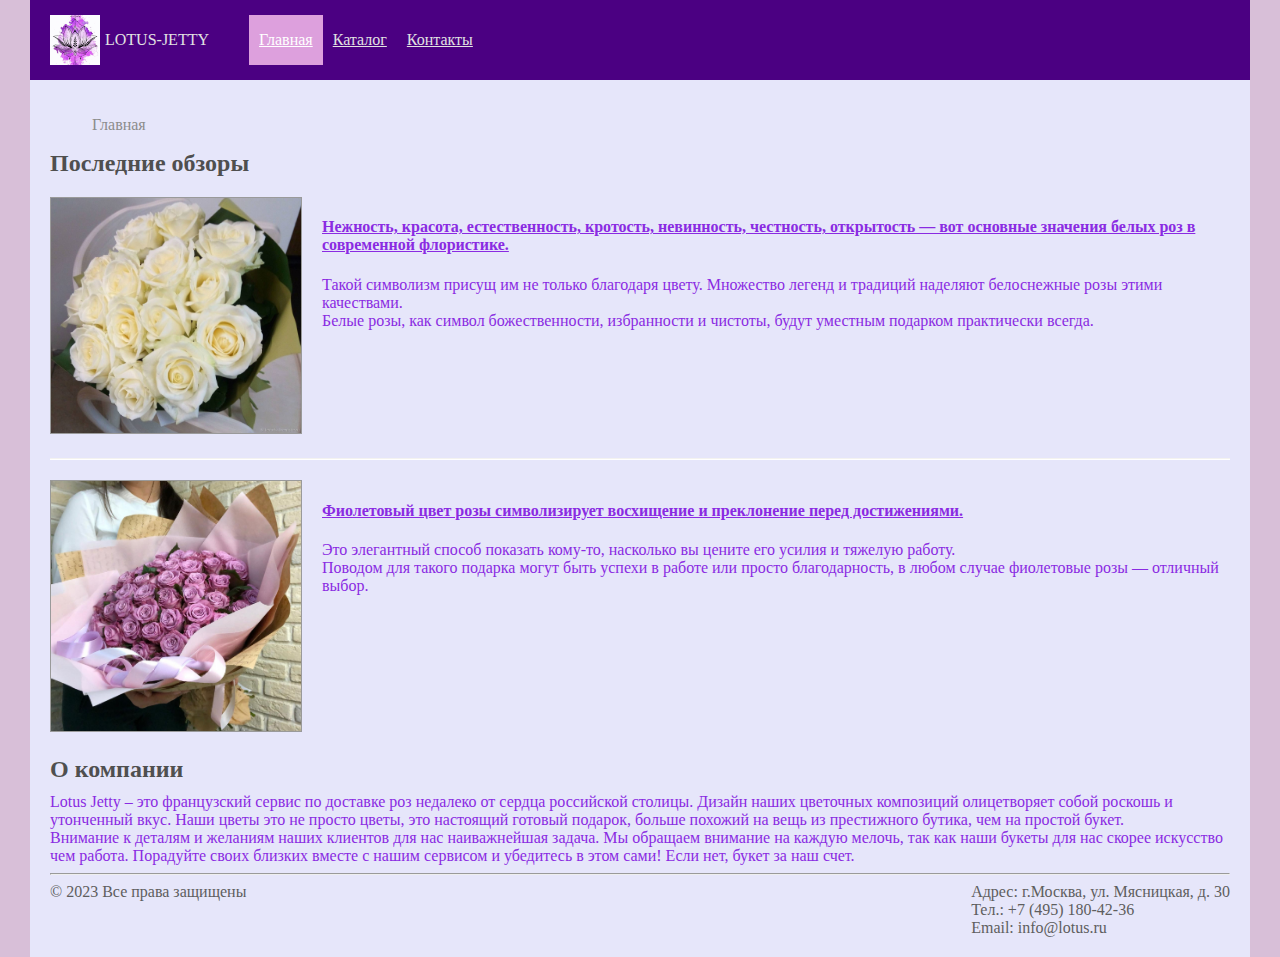
<file: index.html>
<!DOCTYPE html>
<html lang="en">
<head>
    <meta charset="UTF-8">
    <link rel="stylesheet" href="css/style.css">
    <title>Главная страница</title>
<link rel="apple-touch-icon" sizes="57x57" href="icons/apple-icon-57x57.png">
<link rel="apple-touch-icon" sizes="60x60" href="icons/apple-icon-60x60.png">
<link rel="apple-touch-icon" sizes="72x72" href="icons/apple-icon-72x72.png">
<link rel="apple-touch-icon" sizes="76x76" href="icons/apple-icon-76x76.png">
<link rel="apple-touch-icon" sizes="114x114" href="icons/apple-icon-114x114.png">
<link rel="apple-touch-icon" sizes="120x120" href="icons/apple-icon-120x120.png">
<link rel="apple-touch-icon" sizes="144x144" href="icons/apple-icon-144x144.png">
<link rel="apple-touch-icon" sizes="152x152" href="icons/apple-icon-152x152.png">
<link rel="apple-touch-icon" sizes="180x180" href="icons/apple-icon-180x180.png">
<link rel="icon" type="image/png" sizes="192x192"  href="icons/android-icon-192x192.png">
<link rel="icon" type="image/png" sizes="32x32" href="icons/favicon-32x32.png">
<link rel="icon" type="image/png" sizes="96x96" href="icons/favicon-96x96.png">
<link rel="icon" type="image/png" sizes="16x16" href="icons/favicon-16x16.png">
<link rel="manifest" href="/manifest.json">
<meta name="msapplication-TileColor" content="#ffffff">
<meta name="msapplication-TileImage" content="icons/ms-icon-144x144.png">
<meta name="theme-color" content="#ffffff">
</head>
<body>
<header>
    <div class="lg">
        <img src="./img/a5158.jpg" alt="Lotus-Jetty - магазин цветов"><span>lotus-jetty</span>
    </div>
    <nav class="main-menu">
        <ul>
            <li><a class="active" href="#">Главная</a></li>
            <li><a href="catalog.html">Каталог</a></li>
            <li><a href="./contacts.html">Контакты</a></li>
        </ul>
    </nav>
</header>
<div class="content">
    <nav class="breadcrumbs">
        <ul>
            <li>Главная</li>
        </ul>
    </nav>
    <main>
        <div class="reviews">
            <h3>Последние обзоры</h3>
            <div class="reviews-box">
                <div><img class="news-img" src="./img/product/roseWhite.jpg" alt="Букет белых роз"></div>
                <div class="news-info">
                    <h4><a href="#">Нежность, красота, естественность, кротость, невинность, честность, открытость — вот основные значения белых роз в современной флористике.</a></h4>
                    <p>Такой символизм присущ им не только благодаря цвету. Множество легенд и традиций наделяют белоснежные розы этими качествами.</p>
                    <p>Белые розы, как символ божественности, избранности и чистоты, будут уместным подарком практически всегда.</p>
                </div>
            </div>
            <div class="line"></div>
            <div class="reviews-box">
                <div ><img class="news-img" src="./img/product/rosePurple.jpeg" alt="Букет фиолетовых роз"></div>
                <div class="news-info">
                    <h4><a href="#">Фиолетовый цвет розы символизирует восхищение и преклонение перед достижениями.</a></h4>
                    <p>Это элегантный способ показать кому-то, насколько вы цените его усилия и тяжелую работу. </p>
                    <p>Поводом для такого подарка могут быть успехи в работе или просто благодарность, в любом случае фиолетовые розы — отличный выбор.</p>
                </div>
            </div>
        </div>
        <div class="info-company">
            <h3>О компании</h3>
            <p>Lotus Jetty – это французский сервис по доставке роз недалеко от сердца российской столицы.  
                Дизайн наших цветочных композиций олицетворяет собой роскошь и утонченный вкус. Наши цветы 
                это не просто цветы, это настоящий готовый подарок, больше похожий на вещь из престижного бутика, чем 
                на простой букет.</p>
            <p>Внимание к деталям и желаниям наших клиентов для нас наиважнейшая задача. Мы обращаем внимание на каждую 
                мелочь, так как наши букеты для нас скорее искусство чем работа. Порадуйте своих близких вместе с нашим 
                сервисом и убедитесь в этом сами! Если нет, букет за наш счет.</p>
        </div>
    </main>
    <hr>
    <footer>
        <div class="copyright">
            <p>&copy;&nbsp;2023 Все права защищены</p>
        </div>
        <div class="footer-info">
            <p> </p>
            <p>Адрес: г.Москва, ул. Мясницкая, д. 30</p>
            <p>Тел.: +7 (495) 180-42-36</p>
            <p>Email: info@lotus.ru</p>
        </div>
    </footer>
</div>
<script>
    if ('serviceWorker' in navigator) {
     window.addEventListener('load', function() {  
       navigator.serviceWorker.register('/sw.js').then(
         function(registration) {
           // Registration was successful
           console.log('ServiceWorker registration successful with scope: ', registration.scope); },
         function(err) {
           // registration failed :(
           console.log('ServiceWorker registration failed: ', err);
         });
     });
    }
    </script>
</body>
</html>
</file>
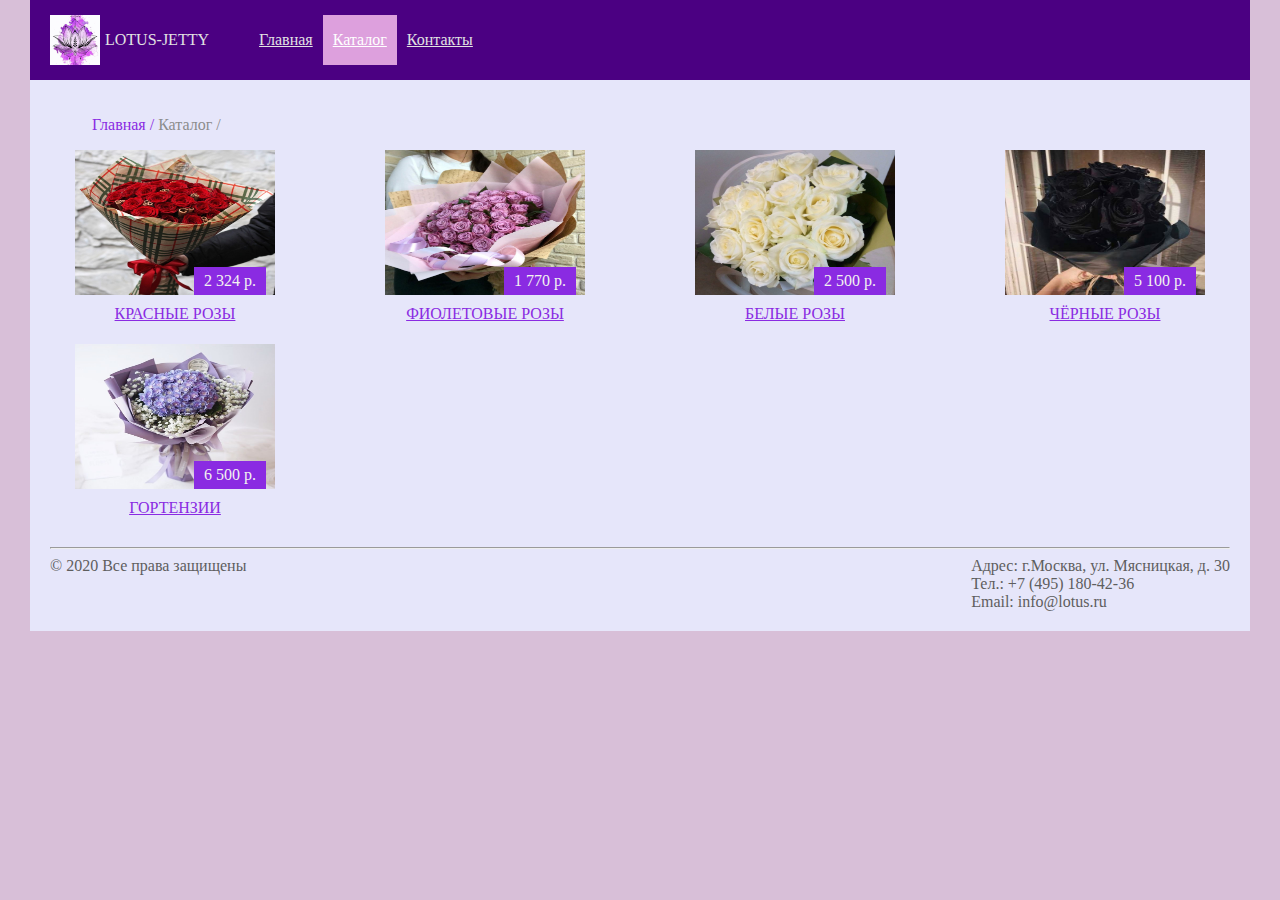
<file: catalog.html>
<!DOCTYPE html>
<html lang="en">
<head>
    <meta charset="UTF-8">
    <link rel="stylesheet" href="./css/style.css">
    <title>Страница товара: Каталог </title>
</head>
<body>
<header>
    <div class="lg">
        <img src="./img/a5158.jpg" alt="Lotus-Jetty - магазин цветов"><span>lotus-jetty</span>
    </div>
    <nav class="main-menu">
        <ul>
            <li><a href="./index.html">Главная</a></li>
            <li><a class="active" href="./catalog.html">Каталог</a></li>
            <li><a href="./contacts.html">Контакты</a></li>
        </ul>
    </nav>
</header>
<div class="content">
    <nav class="breadcrumbs">
        <ul>
            <li><a href="./index.html">Главная /</a></li>
            <li>Каталог /</li>
        </ul>
    </nav>
    <main class="catalog">
        <div class="products-box">
            <a href="./catalog/roseRed.html">
                <div class="products-box__img">
                    <img src="./img/product/roseRed.jpg" alt="Розы">
                    <div class="price"> 2 324 р.</div>
                </div>
                <h4>Красные розы</h4>
            </a>
        </div>
        <div class="products-box">
            <a href="./catalog/rosePurple.html">
                <div class="products-box__img">
                    <img src="./img/product/rosePurple.jpeg" alt="Розы">
                    <div class="price">1 770 р.</div>
                </div>
                <h4>Фиолетовые розы</h4>
            </a>
        </div>
        <div class="products-box">
            <a href="./catalog/roseWhite.html">
                <div class="products-box__img">
                    <img src="./img/product/roseWhite.jpg" alt="Розы">
                    <div class="price">2 500 р.</div>
                </div>
                <h4>Белые розы</h4>
            </a>
        </div>
        <div class="products-box">
            <a href="./catalog/roseBlack.html">
                <div class="products-box__img">
                    <img src="./img/product/roseBlack.jpg" alt="Розы">
                    <div class="price">5 100 р.</div>
                </div>
                <h4>Чёрные розы</h4>
            </a>
        </div>
        <div class="products-box">
            <a href="./catalog/rosePurple.html">
                <div class="products-box__img">
                    <img src="./img/product/m34.jpg" alt="Розы">
                    <div class="price">6 500 р.</div>
                </div>
                <h4>Гортензии</h4>
            </a>
        </div>
    </main>
    <hr>
    <footer>
        <div class="copyright">
            <p>&copy;&nbsp;2020 Все права защищены</p>
        </div>
        <div class="footer-info">
            <p> </p>
            <p>Адрес: г.Москва, ул. Мясницкая, д. 30</p>
            <p>Тел.: +7 (495) 180-42-36</p>
            <p>Email: info@lotus.ru</p>
        </div>
    </footer>
</div>
</body>
</html>
</file>
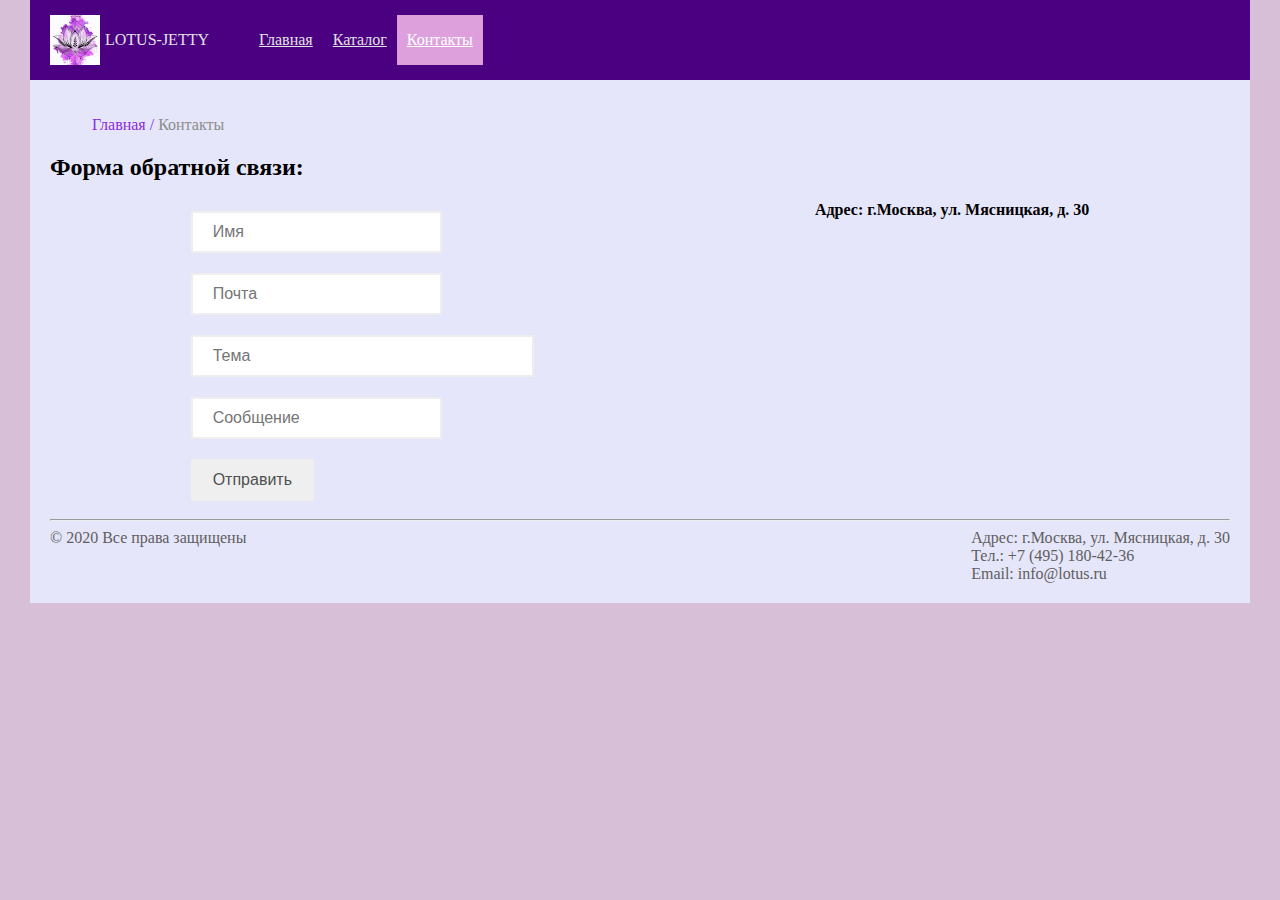
<file: contacts.html>
<!DOCTYPE html>
<html lang="en">
<head>
    <meta charset="UTF-8">
    <link rel="stylesheet" href="css/style.css">
    <title>Контакты</title>
</head>
<body>
<header>
    <div class="lg">
        <img src="./img/a5158.jpg" alt="Lotus-Jetty - магазин цветов"><span>lotus-jetty</span>
    </div>
    <nav class="main-menu">
        <ul>
            <li><a href="./index.html">Главная</a></li>
            <li><a href="catalog.html">Каталог</a></li>
            <li><a class="active" href="./contacts.html">Контакты</a></li>
        </ul>
    </nav>
</header>
<div class="content">
    <nav class="breadcrumbs">
        <ul>
            <li><a href="./index.html">Главная /</a></li>
            <li>Контакты</li>
        </ul>
    </nav>
    <main>
        <h2>Форма обратной связи:</h2>
        <div class="contact-box">
 	    <form name = "form1" method = "post" action = "http://test.local/contact.php">
                <input name="name" type="text" placeholder="имя"/><br>
                <input name="email" type="text" placeholder="почта"/><br>
                <input size="30" name="phone" type="text" placeholder="Тема"/><br>
                <input name="msg" type="text" rows="5" placeholder="сообщение"></textarea><br>
                <input type="submit" value="Отправить" />
            </form>
            <div class="contact-box__map">
                <p>Адрес: г.Москва, ул. Мясницкая, д. 30</pЮ
            </div>
        </div>
    </main>
    <hr>
    <footer>
        <div class="copyright">
            <p>&copy;&nbsp;2020 Все права защищены</p>
        </div>
        <div class="footer-info">
            <p> </p>
            <p>Адрес: г.Москва, ул. Мясницкая, д. 30</p>
            <p>Тел.: +7 (495) 180-42-36</p>
            <p>Email: info@lotus.ru</p>
        </div>
    </footer>
</div>
</body>
</html>
</file>
<file: css/style.css>
html, body, header, footer, p, h3{
    margin: 0;
    padding: 0;
}
body {
    background: #d8bfd8;
    margin-left: 30px;
    margin-right: 30px;

}
a{
    color: #8a2be2;
}
.line{
    height: 1px;
    background: #fff;
    border-top: 1px solid #f3f2f0;
}
header{
    background: #4b0082;
    display: flex;
    justify-items: center;
    align-content: center;
    padding: 0 20px;
    padding-bottom: 15px;
    padding-top: 15px;
}
.lg{
    display: flex;
    justify-items: center;
    align-items: center;
}
.lg img{
    height: 50px;
}
.lg span{
    color: #e2e2e2;
    text-transform: uppercase;
    margin-left: 5px;
}
nav.main-menu ul{
    list-style: none;
    display: flex;
    justify-content: center;
    align-items: center;
    justify-items: center;
    margin: 0;
}
nav.main-menu > ul > li {
    *margin: 0 10px;
}
nav.main-menu a.active, nav.main-menu a:hover{
    background: #dda0dd;
    color: #fff;
    padding: 0 10px;
}
nav.main-menu > ul > li > a{
    color: #e2e2e2;
    height: 50px;
    align-items: center;
    display: flex;
    padding: 0 10px;
}

.content{
    background: #e6e6fa;
    padding: 20px;
}

nav.breadcrumbs ul{
    list-style: none;
    display: flex;
}

nav.breadcrumbs li {
    padding: 0 2px;

}
nav.breadcrumbs > ul > li{
    color: #8c8c8c;
}
nav.breadcrumbs > ul > li > a {
    color: #8a2be2;
    text-decoration: none;
}
p {

}

.product-box{
    display: flex;
}
.product-box__img{
    margin-right: 20px;
}
.product-desc{
    background: #ffffff;
    border-radius: 5px;
    border: 1px solid #e7e7e7;
    padding: 20px;
}
.big-img{
    border: 10px solid #f3f2f0;
    width: 350px;
}

img.big-img:hover {
    border: none;
    padding: 10px;
}

.small-img img{
    border: 1px solid #ececec;
    padding: 10px;
    height: 69px;
}

.product-info h2{
    color: #2d2d2d;
}
.characteristics-product h4 {
    margin-bottom: 0;
}
.characteristics-product ul{
    margin-top: 0;

}
.characteristics-product li{
    color: #4f4f4f;
}
.product-desc h3{
    margin-bottom: 10px;
}

.product-desc h4{
    margin-top: 10px;
    margin-bottom: 10px;
}

.product-desc p:first-letter{
    font-size: 1.2em;
    color: #b86024;
}

.tech-characteristics {
    border-spacing: 0;
    border: 1px solid #4f4f4f;
}

.tech-characteristics tr:first-child {
    height: 70px;
    word-wrap: break-word;
    text-align: center;
    background: #8c8c8c21;
    font-weight: bold;
}
.tech-characteristics tr:first-child td:last-child{
    width: 50px;
}
.tech-characteristics td {
    border: 1px solid #4f4f4f;
    margin: 0;
    padding: 10px;
}
.tech-characteristics td:nth-last-child(2){
    text-align: center;
}
.buy-box{
    display: flex;
    align-items: center;
    justify-content: space-around;
    color: #fff;
    font-weight: bold;
    background: linear-gradient(180deg, rgba(252,158,9,1) 0%, rgba(255,201,91,1) 1%, rgba(255,153,62,1) 26%, rgba(234,122,47,1) 99%, rgba(184,96,36,1) 100%);
    padding: 10px;
    border-radius: 5px;
    border-bottom: 1px solid #b86024;
    border-top: 1px solid #fc9e09;
    width: 260px;
    text-align: center;
    font-size: 26pt;
}
button{
    border: none;
}
.btn-buy{

    color: #4f4f4f;
    background: linear-gradient(180deg, rgba(247,247,247,1) 0%, rgba(217,217,217,1) 100%);
    border-radius: 3px;
    border-top: 1px solid #c4983e;
    border-bottom: 1px solid #8f5f3a;
    cursor: pointer;
}

.btn-buy span{
    font-size: 14pt;
    padding: 5px 10px;
    font-weight: bold;
    text-align: center;
    line-height: 13pt;
    display: block;
}
footer{
    display: flex;
    justify-content: space-between;
    color: #5e5e5e;
}

.copyright p{
    margin-bottom: 5px;
}
.footer-info{

}


/*Index*/

.reviews h3, .info-company h3{
    font-size: 18pt;
    color: #4f4f4f;
}
.info-company h3{
    margin-bottom: 10px;
}
.reviews-box {
    display: flex;
    margin-top: 20px;
    margin-bottom: 20px;
}

.news-img {
    margin-right: 20px;
    border: 1px solid #9a9a9a;
    width: 250px;
    high:250px;
}
.news-info h4 a{
    color: #8a2be2;
}
.news-info p, .info-company p{
    color: #8a2be2;
}

/*Catalog*/
main.catalog{
    display: flex;
    justify-content: space-between;
    flex-wrap: wrap;
}
.products-box  {
    position: relative;
    width: 250px;
}
.products-box h4 {
    text-align: center;
    font-weight: 100;
    margin-top: 10px;
    text-transform: uppercase;
    color: #8a2be2;
}
.products-box__img {

    width: 200px;
    margin: 0 auto;
    height: 145px;
}

.products-box__img img{
    position: relative;
    width: 100%;
    height: 145px;
}
.products-box__img .price{
    position: absolute;
    left: 144px;
    top: 117px;
    padding: 5px 10px;
    background: #8a2be2;
    color: #f3f2f0;
}

/*Contacts*/


input, textarea {
    display: inline-block;
    margin: 10px auto;
    border: 2px solid #eee;
    padding: 10px 20px;
    font-family: Verdana, Arial, sans-serif;
    font-size: 16px;
    color: #4f4f4f;
    text-transform: capitalize;
}
input:first-letter , textarea:first-letter {
    font-size: 2em;
}

input[name="email"]:focus {
    /*border: 2px solid #e27d55;*/
    /*color: #e24705;*/
    /*outline:none;*/

    border: 2px solid #b53300;
    color: #ffffff;
    outline: none;
    background: #ff4800c7;
}

input[type="submit"] {
    cursor: pointer;
}

input[type="submit"]:hover{
    background: #ed6d3b;
    border: 1px solid #b53300;
    color: #fff;
}
textarea {
    display: inline-block;
    margin: 10px auto;
    border: 2px solid #eee;
    padding: 10px 20px;
    font-family: Verdana, Arial, sans-serif;
    font-size: 16px;
}

.contact-box{
    display: flex;
    justify-content: space-around;
}
.contact-box__map p{
    font-weight: bold;
    margin-bottom: 10px;
}
</file>
